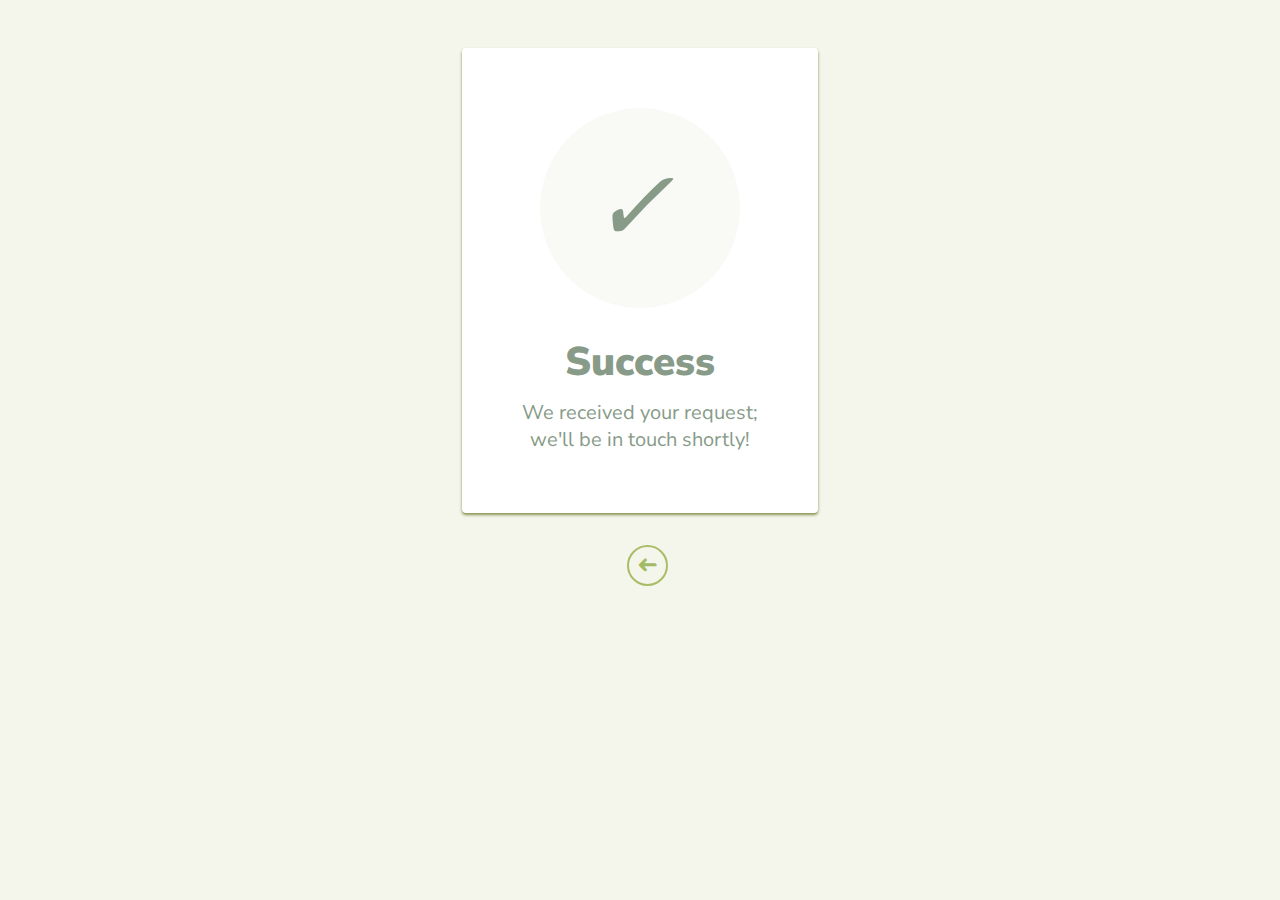
<file: thankyou.html>
<!DOCTYPE html>
<html lang="en">

<head>
  <meta charset="UTF-8" />
  <meta http-equiv="X-UA-Compatible" content="IE=edge" />
  <meta name="viewport" content="width=device-width, initial-scale=1.0" />
  <meta charset="UTF-8" />

  <meta name="viewport" content="width=device-width, initial-scale=1.0" />
  <!-- Favicon -->
  <title>Thank You</title>
  <link rel="apple-touch-icon" sizes="180x180" href="assets/images/favicons/apple-touch-icon.png" />
  <link rel="icon" type="image/png" sizes="32x32" href="assets/images/favicons/favicon-32x32.png" />
  <link rel="icon" type="image/png" sizes="16x16" href="assets/images/favicons/favicon-16x16.png" />
  <link rel="icon" href="assets/images/favicons/favicon.ico">
  <link rel="manifest" href="assets/images/favicons/site.webmanifest" />

  <link href="https://fonts.googleapis.com/css?family=Nunito+Sans:400,400i,700,900&display=swap" rel="stylesheet" />
</head>
<style>
  body {
    text-align: center;
    padding: 40px 0;
    background: #f4f5eb;
  }

  h1 {
    color: #879b88;
    font-family: "Nunito Sans", "Helvetica Neue", sans-serif;
    font-weight: 900;
    font-size: 40px;
    margin-bottom: 10px;
  }

  p {
    color: #879b88;
    font-family: "Nunito Sans", "Helvetica Neue", sans-serif;
    font-size: 20px;
    margin: 0;
  }

  i {
    color: #879b88;
    font-size: 100px;
    line-height: 200px;
    margin-left: -15px;
  }

  .card {
    background: white;
    padding: 60px;
    border-radius: 4px;
    box-shadow: 0 2px 3px rgb(137, 145, 82);
    display: inline-block;
    margin: 0 auto;
  }

  /* Arrow Styling */
  .backArrow {
    font-size: 25px;
    line-height: 25px;

    width: 1em;
    height: 1em;
    padding: 6px;

    cursor: pointer;
    -webkit-user-select: none;
    -moz-user-select: none;
    -ms-user-select: none;
    user-select: none;
    transform: rotate(180deg);

    color: #a2bc66;
    border: 2px solid #a9bc66;
    border-radius: 50%;

    -webkit-touch-callout: none;
    -khtml-user-select: none;
  }

  .backArrow:hover {
    color: #879b88;
  }

  .backArrow:active {
    position: relative;
    right: 2px;
  }

  .container {
    padding-top: 2em;
    margin: auto 49%;
  }

  a {
    text-decoration: none;
  }
</style>

<body>
  <div class="card">
    <div style="
          border-radius: 200px;
          height: 200px;
          width: 200px;
          background: #f9faf5;
          margin: 0 auto;
        ">
      <i class="checkmark">✓</i>
    </div>
    <h1>Success</h1>
    <p>
      We received your request;<br />
      we'll be in touch shortly!
    </p>
  </div>

  <div class="container">
    <a href="/">
      <div title="Back to Home" class="backArrow">&#10140;</div>
    </a>
  </div>

  <script>
    window.onload = function () {
      document.addEventListener(
        "contextmenu",
        function (e) {
          e.preventDefault();
        },
        false
      );
      document.addEventListener(
        "keydown",
        function (e) {
          //document.onkeydown = function(e) {
          // "F12" key
          if (event.keyCode == 123) {
            disabledEvent(e);
          }
          // "U" key
          if (e.ctrlKey && e.keyCode == 85) {
            disabledEvent(e);
          }
          // "I" key
          if (e.ctrlKey && e.shiftKey && e.keyCode == 73) {
            disabledEvent(e);
          }
          // "J" key
          if (e.ctrlKey && e.shiftKey && e.keyCode == 74) {
            disabledEvent(e);
          }
          // "S" key + macOS
          if (
            e.keyCode == 83 &&
            (navigator.platform.match("Mac") ? e.metaKey : e.ctrlKey)
          ) {
            disabledEvent(e);
          }
        },
        false
      );
      function disabledEvent(e) {
        if (e.stopPropagation) {
          e.stopPropagation();
        } else if (window.event) {
          window.event.cancelBubble = true;
        }
        e.preventDefault();
        return false;
      }
    };
  </script>
</body>

</html>
</file>
